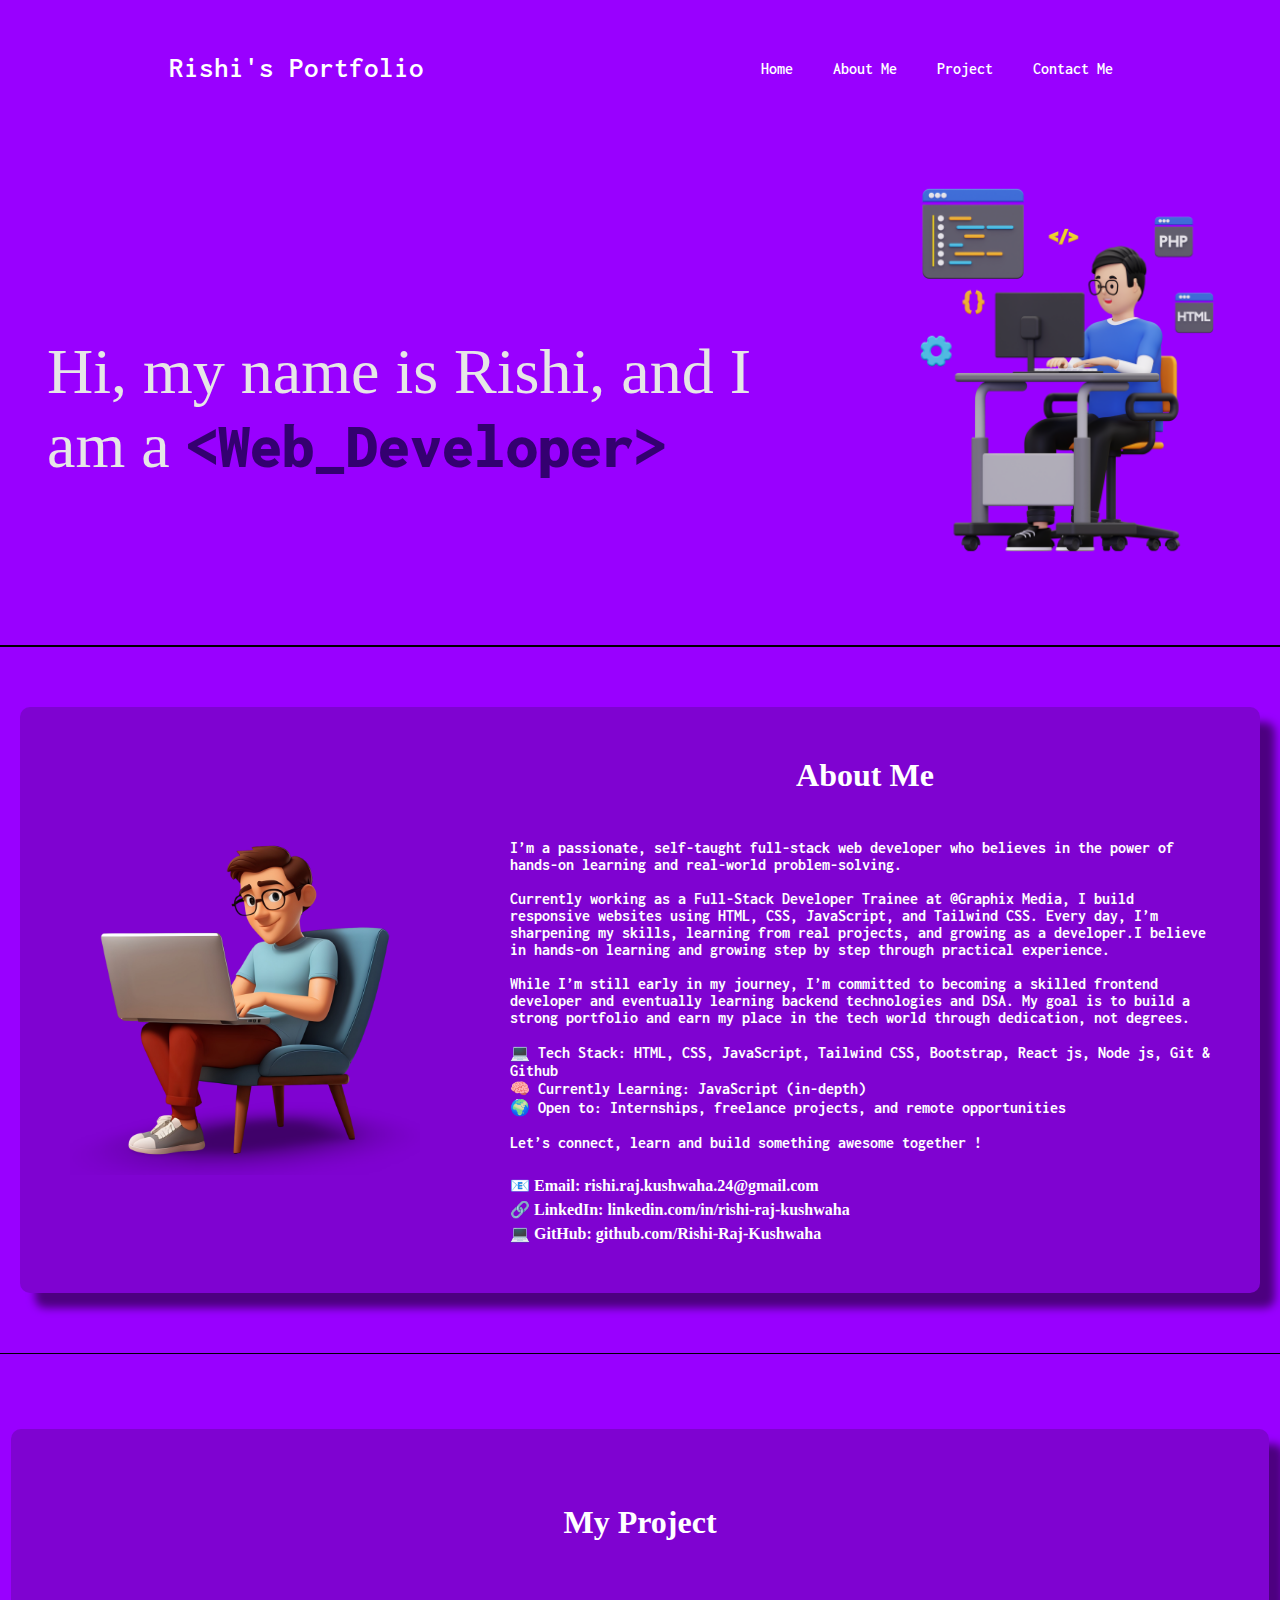
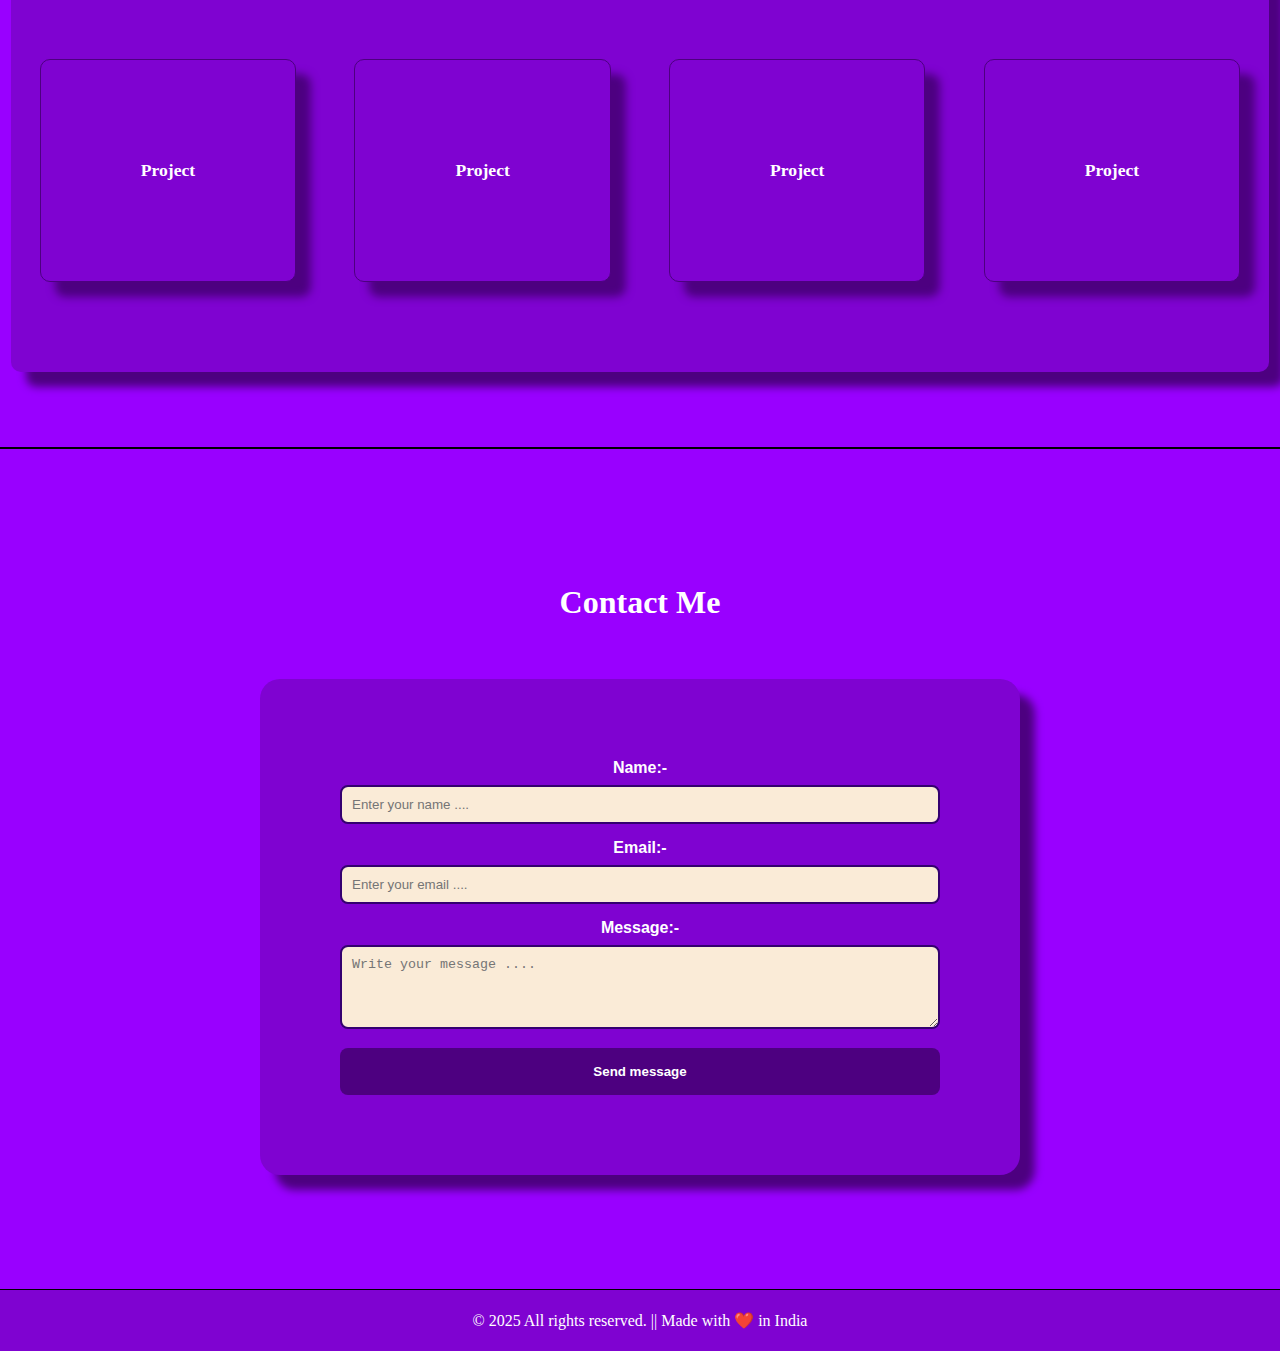
<file: index.html>
<!DOCTYPE html>
<html lang="en">

<head>
    <meta charset="UTF-8">
    <meta name="viewport" content="width=device-width, initial-scale=1.0">
    <link rel="stylesheet" href="style.css">
    <link rel="preconnect" href="https://fonts.googleapis.com">
    <link rel="preconnect" href="https://fonts.gstatic.com" crossorigin>
    <link href="https://fonts.googleapis.com/css2?family=Inconsolata:wght@200..900&display=swap" rel="stylesheet">
    <title class="inconsolata" >Rishi's Portfolio - Web Developer</title>
</head>

<body>

    <header>
        <nav class="nav">
            <div class="left inconsolata">Rishi's Portfolio</div>
            <div class="right">
                <ul class="inconsolata">
                    <li><a class="navA" href="#Home">Home</a></li>
                    <li><a class="navA" href="#About_Me">About Me</a></li>
                    <li><a class="navA" href="#Project">Project</a></li>
                    <li><a class="navA" href="#contactMe">Contact Me</a></li>
                </ul>
            </div>

        </nav>



    </header>
    <main>
        <section class="firstSection " id="Home">
            <div class="leftSection">
                Hi, my name is Rishi, and I am a <strong class="span"
                    style="display: contents; color: rgb(52, 0, 112);"><b style="display: contents;"
                        class="inconsolata ">&ltWeb_Developer&gt</b></strong>
            </div>
            <div class="rightSection">
                <img src="img/1.webp" alt="">
            </div>
        </section>

        <hr>

        <section class="secendSection" id="About_Me">
            <div class="image-container">
                <img src="img/chair.webp" alt="A beautiful sunset" class="image">
                <div class="image-info">
                    <h3 class="About" >About Me</h3>
                    <b>
                        <p class="About inconsolata ">
                            I’m a passionate, self-taught full-stack web developer who believes in the power of hands-on
                            learning and real-world problem-solving. <br><br>

                            Currently working as a Full-Stack Developer Trainee at <a class="a"
                                href="https://www.graphixmedia.net/">@Graphix Media</a>, I build responsive websites
                            using HTML, CSS, JavaScript, and Tailwind CSS. Every day, I’m sharpening my skills, learning
                            from real projects, and growing as a developer.I believe in hands-on learning and growing
                            step by step through practical experience.<br><br>

                            While I’m still early in my journey, I’m committed to becoming a skilled frontend developer
                            and eventually learning backend technologies and DSA. My goal is to build a strong portfolio
                            and earn my place in the tech world through dedication, not degrees.<br><br>
                            💻 Tech Stack: HTML, CSS, JavaScript, Tailwind CSS, Bootstrap, React js, Node js, Git &
                            Github <br>
                            🧠 Currently Learning: JavaScript (in-depth) <br>
                            🌍 Open to: Internships, freelance projects, and remote opportunities <br><br>
                            Let’s connect, learn and build something awesome together !
                        </p>
                        <div class="contact-info">
                            <p>📧 Email: <a class="a"
                                    href="mailto:rishi.raj.kushwaha.24@gmail.com">rishi.raj.kushwaha.24@gmail.com</a>
                            </p>
                            <p>🔗 LinkedIn: <a class="a" href="https://www.linkedin.com/in/rishi-raj-kushwaha"
                                    target="_blank" rel="noopener noreferrer">linkedin.com/in/rishi-raj-kushwaha</a></p>
                            <p>💻 GitHub: <a class="a" href="https://github.com/Rishi-Raj-Kushwaha" target="_blank"
                                    rel="noopener noreferrer">github.com/Rishi-Raj-Kushwaha</a></p>
                        </div>

                    </b>

                </div>
            </div>

        </section>

        <hr>

        <section class="service" id="Project">
            <div class="image-container">
                <h3 class="projectName">My Project</h3>

                <div class="projectInGroup">
                    <div class="image-container project">
                        <h4>Project</h4>
                    </div>
                    <div class="image-container project">
                        <h4>Project</h4>
                    </div>
                    <div class="image-container project">
                        <h4>Project</h4>
                    </div>
                    <div class="image-container project">
                        <h4>Project</h4>
                    </div>

                </div>
            </div>
        </section>

        <hr>


        <section class="contact" id="contact">

            <section class="inquiry " id="inquiry">
                <h3 class="Contact_Me "><b id="contactMe">Contact Me</b></h3><br>
                <form class="form" action="https://api.web3forms.com/submit" method="post">

                    <input type="hidden" name="access_key" value="96ad9e34-b423-4212-a228-fd62b1d1f284">

                    <label for="name">Name:-</label>
                    <input type="text" id="name" name="name" placeholder="Enter your name ...." required>

                    <label for="email">Email:-</label>
                    <input type="email" id="email" name="email" placeholder="Enter your email ...." required>

                    <label for="enquiry">Message:-</label>
                    <textarea id="enquiry" name="enquiry" placeholder="Write your message ...." rows="4"
                        required></textarea>

                    <button type="submit" class="btn"><b>Send message</b></button>
                </form>

            </section>
            <br><br><br>

        </section>
        <hr style="margin-bottom: 0px;">
        <footer class="foot">
            <div class="contact">
                <p>&copy; 2025 All rights reserved. || Made with ❤️ in India</p>
            </div>
        </footer>
    </main>




</body>

</html>
</file>
<file: style.css>
*{
    margin: 0px;
    padding: 0px;
}

body{
    background-color: rgb(153, 0, 255);
    color: white;
}


.inconsolata {
  font-family: "Inconsolata", monospace;
  
}

.left{
    display: flex;
    font-size: 1.8rem;
    justify-content: space-around;
    padding: 22px;
    font-weight: 600;

}

nav{
    display: flex;
    justify-content: space-around;
    align-items: flex-start;
    list-style-type: none;
    height: 75px;
    margin: 30px 0px;
}


nav ul {
    display: flex;
    justify-content: space-around;
    list-style-type: none;
    margin: 10px 0px;
    font-size: 1rem;
}

nav ul li {
        list-style-type: none;
        margin: 20px 20px;
        font-size: 1rem;
        font-weight: 600
}
.navA{
  text-decoration: none;
  color: white;
}
nav ul li .navA:hover {
    font-size: 1.2rem;
    color: rgb(149, 207, 209);
    cursor: pointer;

}



.firstSection{
    display: flex;
    justify-content: space-around;
    margin: 71px px;
    


}

.leftSection{
    display: flex;
    justify-content: space-around;
    height: auto;
    width: 71%;
    font-size: 4rem;
    margin: 47px;
    margin-top: 200px;
    color: #e6e6e6;
}

.span{
  font-size: 4rem;
}


.rightSection {
    display: flex;
    justify-content: space-around;
    width: 35%;
    height: auto;
    margin: 0px 0;

}

img{
    width: 470px;
    height: auto;
}





hr{
    /* width: 90%; */
    border: 0;
    background: rgb(0, 0, 0);
    height: 1.5px;
    margin: 40px 0px;

}






/*  About section */

.secendSection{
  padding: 20px; 
  display: flex;
  justify-content: space-around;
  margin: 71px px;


}

.About{
  padding: 20px 0px;
}

.a {
  text-decoration: none;
  color: white;
}
.foot{
  background-color: rgb(127, 3, 209);
}
.image-container {
  background-color: rgb(127, 3, 209);
  display: flex;
  flex-wrap: wrap; /* Allows flexibility for smaller screens */
  align-items: center;
  border-radius: 10px;
  overflow: hidden;
  box-shadow: 15px 15px 8px rgb(77, 0, 128);
  max-width: 100%;
  margin: 0 auto;
}

.image {
  /* flex: 1 1 200px; Makes image flexibly resizeable */
  width: 350px;
  height: auto; 
  
  padding: 50px;
}

.image-info {
  padding: 50px 40px;
  flex: 1 1 300px; /* Adjust flex properties */
}

.image-info h3 {
  padding-top: 0px;
  text-align: center;
  margin: 0;
  color: #ffffff;
  font-family: 'Times New Roman', Times, serif;
  font-size: xx-large;
}

.image-info p {
  margin: 5px 0 0;
  color: #ffffff;
}
.about{
  color: #ffffff; 
  font-family: 'Times New Roman', Times, serif; 
  padding-right: 20px; 
  padding-left: 20px;
  padding-bottom: 10px;
  font-size: 19px;
}

@media (max-width: 768px) {
  .image-container {
    flex-direction: column; /* Stack image and text vertically */
    justify-content: space-around;
  }

  .image {
    width: 80%;
    height: auto;
    flex: 1 1 auto; /* Adjust image size for smaller screens */
  }

  .image-info {
    text-align: center; /* Center-align text for smaller screens */
    flex: 1 1 auto;
  }
}



/* Service */

.service{
  display: flex;
  justify-content: space-around;
  align-items: center;
  margin: 75px 0px;
}

.projectName{
  margin: 75px 0px;
  display: flex;
  justify-content: space-around;
  align-items: center;
  font-size: xx-large;
  width: 100%;
}

.projectInGroup{
  margin-top: -47px;
  display: flex;
  justify-content: space-around;
  align-items: center;
  font-size: xx-large;
  width: 100%;
  
}

.project{
    border: 1px solid rgb(77, 0, 128);

  font-size: 1.1rem;
  display: flex;
  justify-content: space-around;
  align-items: center;
  margin: 90px 10px;
}

.project:hover{
    font-size: 1.2rem;
    color: #e4e1e1;
}
.project h4{
  margin: 100px 100px;
}

















.contact {
  padding: 20px 20px;
  text-align: center;
  margin: 0px 0;
}

.Contact_Me{
  font-size: xx-large;
  margin-top: 75px;
  margin-bottom: 40px;
}

/* General styling for the form */
.form {
  background-color: rgb(127, 3, 209);
  padding: 80px;
  border-radius: 20px;
  max-width: 600px;
  margin: auto;
  box-shadow: 15px 15px 8px rgb(77, 0, 128);
  font-family: Arial, sans-serif;
}

.form h2 {
  text-align: center;
  color: rgb(52, 0, 112);
}

/* Form labels and inputs styling */
.form label {
  display: block;
  margin-bottom: 8px;
  font-weight: bold;
}

.form input, .form textarea {
  width: 100%;
  padding: 10px;
  background-color: antiquewhite;
  margin-bottom: 15px;
  border: 2px solid rgb(52, 0, 112);
  border-radius: 8px;
  box-sizing: border-box;
}

.form input:focus, .form textarea:focus {
  border-color: rgb(3, 0, 7);
  outline: none;
  box-shadow: 2px 2px 5px rgb(52, 0, 112);
}


  /* Button styling */
  .form .btn {
    display: block;
    padding: 100px 20px;
    width: 100%;
    text-align: center;
    padding: 16px;
    background-color: rgb(77, 0, 128);
    font-weight: bold;
    border: none;
    border-radius: 8px;
    cursor: pointer;
    color: white;
  }

  .form .btn:hover {
    background-color: rgb(50, 1, 83);
    color: white;

  }


  
footer {
  text-align: center;
  padding: 1px;
  font-size: 1rem;
}




@media (max-width: 768px) {
  body{
    display: flex;
    flex-direction: column
  }


  nav ul {
    flex-direction: column;
  }
  .firstSection{
      flex-direction: column-reverse;
      margin-top: 20px;
      
  }
  .span{
    font-size: 2rem;
  }
  .leftSection{
        margin-top: 75px;
        font-size: 1.5rem;
  }
  .rightSection{
    width: 88%;
    height: auto;
  }

  img {
    margin: 2% 2%;
   width: 350px; 
   height: auto;
  }
  .projectInGroup{
    flex-direction: column;
    align-items: stretch
  }
  .image-container{
    width: 85%;
    flex-direction: column; /* Stack image and text vertically */
    justify-content: space-around;

  }

  .secendSection{
    padding: 0;
  }


    .image-info {
    text-align: center; /* Center-align text for smaller screens */
    flex: 1 1 auto;
  }


    .image{
    width: 46%;
    display: flex;
    height: auto;
    flex: 1 1 auto; /* Adjust image size for smaller screens */
  }
  .service{
    margin: 44px 0px;
  }
  .Contact_Me{
      margin-top: 0px;
    margin-bottom: 0px;
  }
  .contact{
      margin: 0px 0px;
  }
  .project{
      margin: 20px 22px;
  }


  nav ul{
    flex-direction: row;
    width: 100%;

}
nav ul li {
  padding: 0px;
  justify-content: space-around;
  margin: 4px 4px;

}

nav{
  flex-direction: column;
  height: 121px;
}
.left{
  width:88%;
  margin: 0px;
}
.right{
  width:100%;
  margin: 0px;
}
main{
  margin-top: 0px;
}
}
</file>
